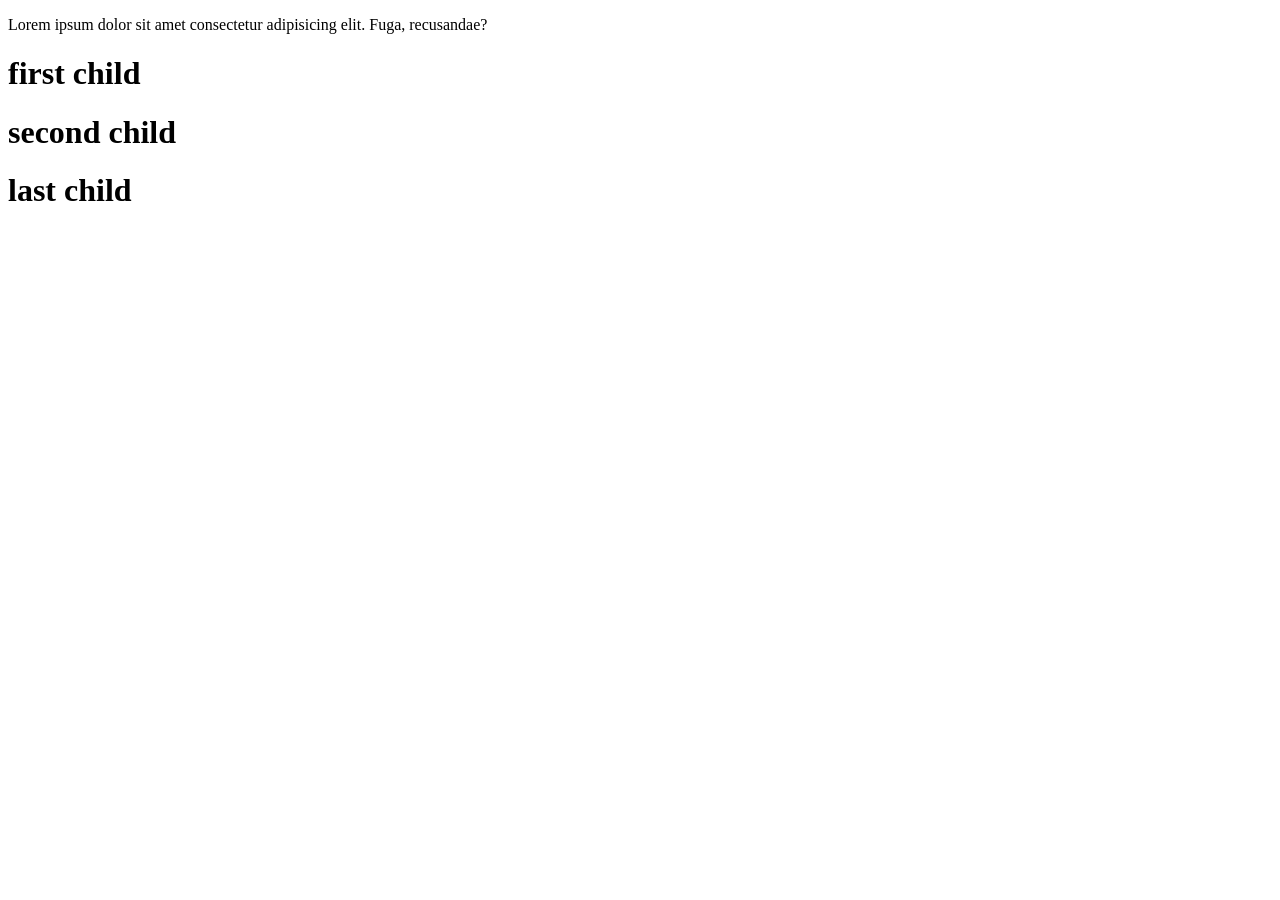
<file: JavaScript/index.html>
<!DOCTYPE html>
<html lang="en">
<head>
    <meta charset="UTF-8">
    <meta name="viewport" content="width=device-width, initial-scale=1.0">
    <title>Document</title>
</head>
<body>
    <div class="title">
       <p class="para">Lorem ipsum dolor sit amet consectetur adipisicing elit. Fuga, recusandae?</p>

    </div>

    <div class="title_1"><h1>first child</h1><h1 class="second">second child</h1><h1>last child</h1></div>
    <script src="script.js"></script>
</body>
</html>
</file>
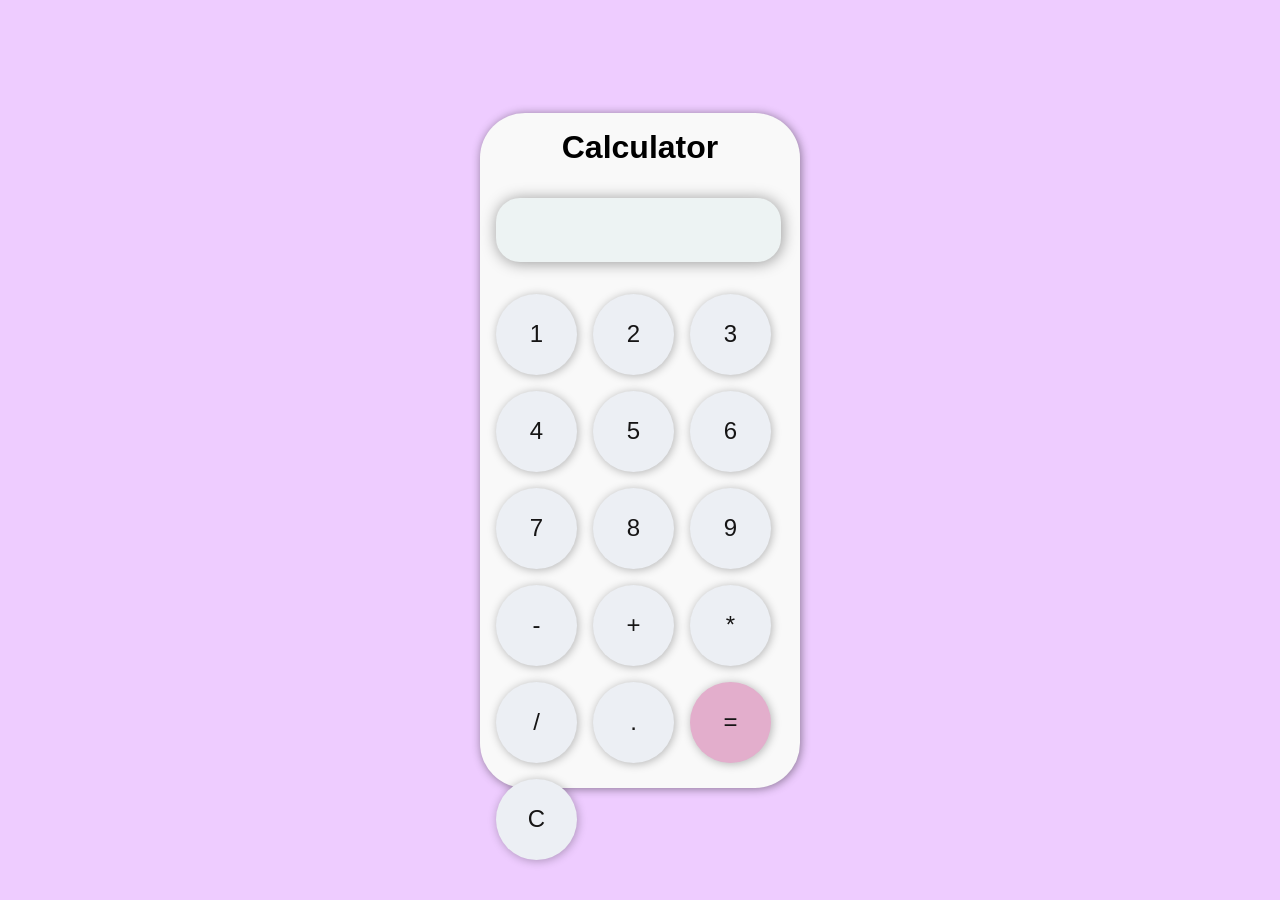
<file: DomBasicProjects/Calculator/index.html>
<!DOCTYPE html>
<html lang="en">
<head>
    <meta charset="UTF-8">
    <meta name="viewport" content="width=device-width, initial-scale=1.0">
    <title>Document</title>
    <link rel="stylesheet" href="style.css">
</head>
<body>
    <div class="container">
        <div class="calculator">
             <h1>calculator</h1>
            <div class="display"></div>
            <div class="numbers">
                <button class="btn">1</button>
                <button class="btn">2</button>
                <button class="btn">3</button>
                <button class="btn">4</button>
                <button class="btn">5</button>
                <button class="btn">6</button>
                <button class="btn">7</button>
                <button class="btn">8</button>
                <button class="btn">9</button>
                <button class="btn">-</button>
                <button class="btn">+</button>
                <button class="btn">*</button>
                <button class="btn">/</button>
                <button class="btn">.</button>
                <button id="equal" class="btn">=</button>
                <button class="btn">C</button>
            </div>
        </div>
    </div>
    <script src="script.js"></script>
</body>
</html>
</file>
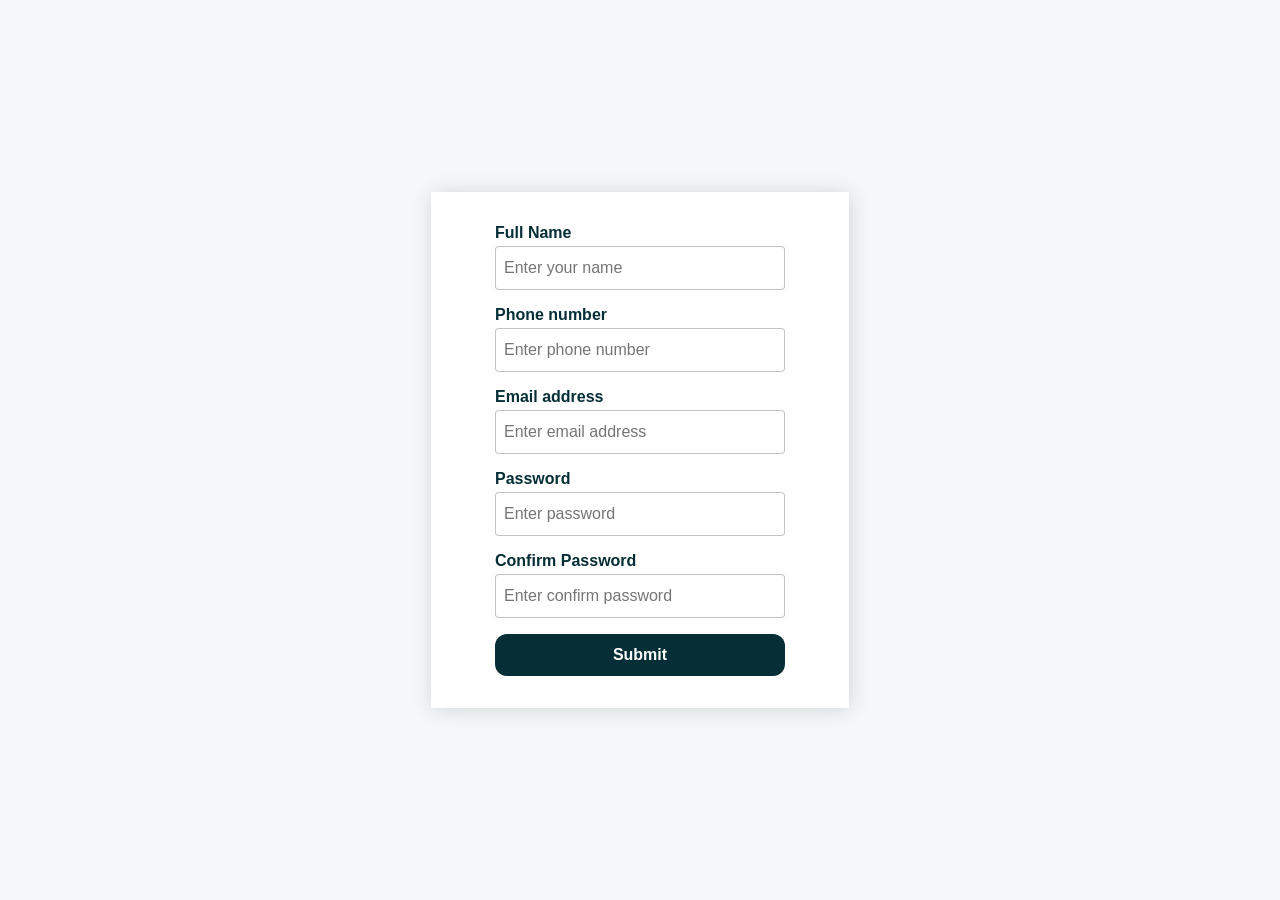
<file: DomBasicProjects/FormValidation/index.html>
<!DOCTYPE html>
<html lang="en">

<head>
    <meta charset="UTF-8">
    <meta name="viewport" content="width=device-width, initial-scale=1.0">
    <title>Document</title>
    <link rel="stylesheet" href="style.css">
</head>

<body>
    <main>
        <form action="">
            <div class="input-div">
                <label for="">Full Name</label>
                <input type="text" placeholder="Enter your name" id="username">
            </div>
            <div class="input-div">
                <label for="">Phone number</label>
                <input type="phone" placeholder="Enter phone number" id="phoneNumber">
            </div>
            <div class="input-div">
                <label for="">Email address</label>
                <input type="email" placeholder="Enter email address" id="email">
            </div>
            <div class="input-div">
                <label for="">Password</label>
                <input type="password" placeholder="Enter password" id="password">
            </div>
            <div class="input-div">
                <label for="">Confirm Password</label>
                <input type="password" placeholder="Enter confirm password" id="confirmPassword">
            </div>
            <button id="submit">submit</button>
        </form>
    </main>
    <script src="script.js"></script>
</body>

</html>
</file>
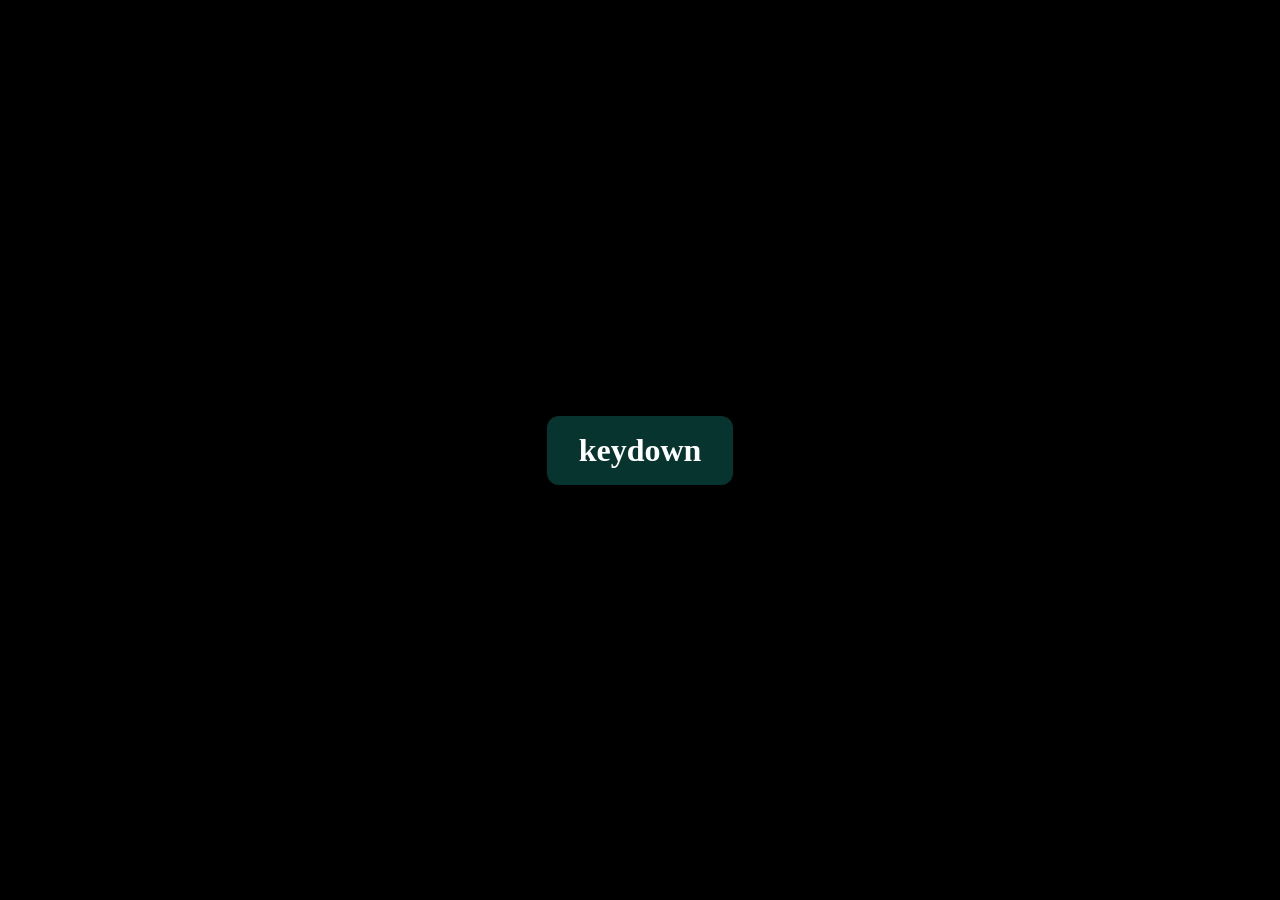
<file: DomBasicProjects/keypress/index.html>
<!DOCTYPE html>
<html lang="en">
<head>
    <meta charset="UTF-8">
    <meta name="viewport" content="width=device-width, initial-scale=1.0">
    <title>Document</title>
    <link rel="stylesheet" href="style.css">
</head>
<body>
    <div class="main">
          <h1>keydown</h1>
    </div>
    <script src="script.js"></script>
</body>
</html>
</file>
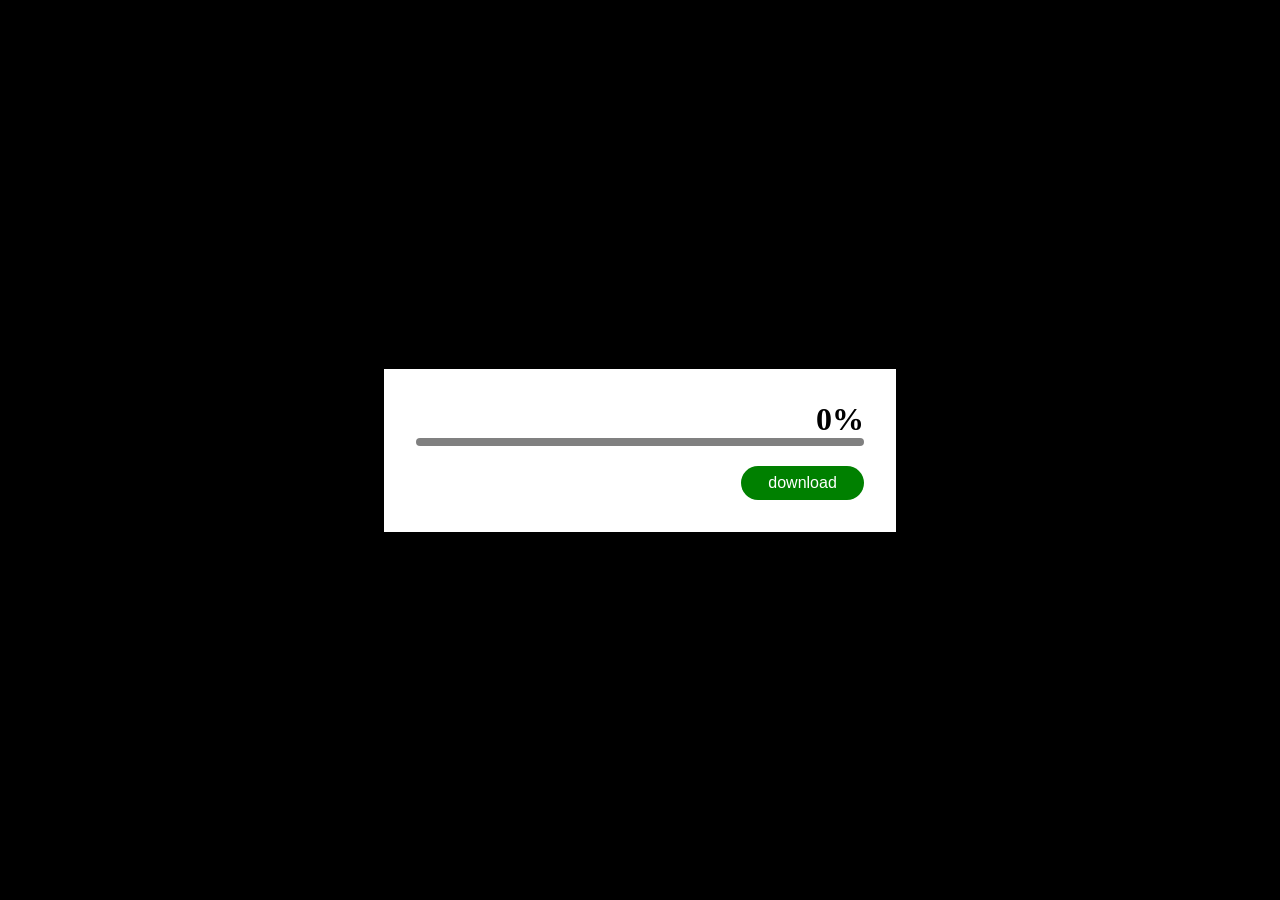
<file: DomBasicProjects/ProgressBar/index.html>
<!DOCTYPE html>
<html lang="en">

<head>
    <meta charset="UTF-8">
    <meta name="viewport" content="width=device-width, initial-scale=1.0">
    <title>Document</title>
    <link rel="stylesheet" href="style.css">
</head>

<body>
    <main>
        <div class="container">
            <h1>0%</h1>
            <div class="progress_bar">
                <div class="progress"></div>
            </div>

            <button>download</button>
        </div>
    </main>
    <script src="script.js"></script>
</body>

</html>
</file>
<file: DomBasicProjects/Calculator/style.css>
*{
margin: 0;
padding: 0;
box-sizing: border-box;
 }
html,body {
height: 100%;
width: 100%;
font-family: sans-serif;
}

.display{
    width:99%;
    height: 10%;    
    border-radius: 1.5rem;
    background-color: #EDF3F3;
    box-shadow: 1px 1px 15px rgba(0, 0, 0, 0.401);
    display: flex;
    align-items: center;
    padding: 2rem;
    font-size: 2rem;
    font-weight: 600;
    color: #757678;
    /* box-shadow: 1px 1px 25px rgba(0, 0, 0, 0.082); */
}
.calculator{
    width:25vw ;
    height: 75vh;
    background-color: #F9F9F9;
    box-shadow: 1px 1px 10px rgba(0, 0, 0, 0.43);
    border-radius: 5vh;
    padding: 1rem;
    display: flex;
    flex-direction: column;
    gap: 2rem;
}
.calculator h1{
    text-align: center;
    text-transform: capitalize;
}
.container{
    width: 100%;
    height: 100%;
    display: flex;
    justify-content: center;
    align-items: center;
    background-color: #EECCFF;
}
.numbers{
  display: flex;
  flex-wrap: wrap;
  gap: 1rem;
}

.btn{
    background-color: #ECEFF4;
    width: 9vh;
    height: 9vh;
    border-radius: 50%;
    box-shadow: 1px 1px 10px rgba(0, 0, 0, 0.285);
    border:none;
    color: #161515;
    font-size: 1.5rem;
    cursor: pointer;
}
#equal{
    background-color: #E3AECC;
    
}
</file>
<file: DomBasicProjects/FormValidation/style.css>
*{
    margin: 0;
    padding: 0;
    box-sizing: border-box;
}
html,body{
    width: 100%;
    height: 100%;
}
main{
    display: flex;
    justify-content: center;
    align-items: center;
    width: 100%;
    height: 100%;
    background: #F5F8FA;
    font-family: sans-serif;
}
form{
    color: #052e36;
    background: white;
    display: flex;
    flex-direction: column;
    padding: 2rem 4rem;
    gap: 1rem;
    box-shadow: 1px 1px 20px rgba(0, 0, 0, 0.147);
}
.input-div{
    display: flex;
    flex-direction: column;
    gap: 0.25rem;
}
form label{
    font-weight: 700;
}
.input-div input{
    padding: 0.75rem 5rem 0.75rem 0.5rem;
    border-radius: 0.25rem;
    border: 1px solid rgba(0, 0, 0, 0.235)
}
input{
    font-size: 1rem;
}
input:focus{
    outline: none;
}
input::placeholder{
    font-size:1rem;
}
#submit{
    background: #052e36;
    color: white;
    text-align: center;
}
#submit{
    padding: 0.75rem 0;
    border: none;
    font-size: 1rem;
    font-weight: 600;
    text-transform: capitalize;
    cursor: pointer;
    border-radius: 0.75rem;
    
}
</file>
<file: DomBasicProjects/keypress/style.css>
*{
margin: 0;
padding: 0;
box-sizing: border-box;
 }
html,body {
height: 100%;
width: 100%;
}
.main{
    width: 100%;
    height: 100%;
    background-color: black;
    display: flex;
    justify-content: center;
    align-items: center;
}
h1{
    background-color: rgb(7, 52, 46);
    color: white;
    width: fit-content;
    padding: 1rem 2rem;
    border-radius: 0.75rem;
}
</file>
<file: DomBasicProjects/ProgressBar/style.css>
*{
margin: 0;
padding: 0;
box-sizing: border-box;
 }
html,body {
height: 100%;
width: 100%;
}
main{
    height: 100%;
    width: 100%;
    background-color: black;
    display: flex;
    justify-content: center;
    align-items: center;
}
.container{
    width: 40%;
    background-color: white;
    padding: 2rem;  
    text-align: right;
}
.progress_bar{
    width: 100%;
    background-color: grey;
    height: 0.5rem;
    border-radius: 1rem;
}
.progress{
    height: 100%;
    width: 0%;
    background-color: green;
    border-radius: 1rem;
}
button{
    background-color: green;
    font-size: 1rem;
    color: white;
    border: none;
    margin-top: 20px;
    padding: 0.5em 1.7em;
    border-radius: 1.5em;
    cursor: pointer;
    scale: 1;
    transition: all ease 0.5s;
}
button:hover{
    scale: 1.2;
}
</file>
